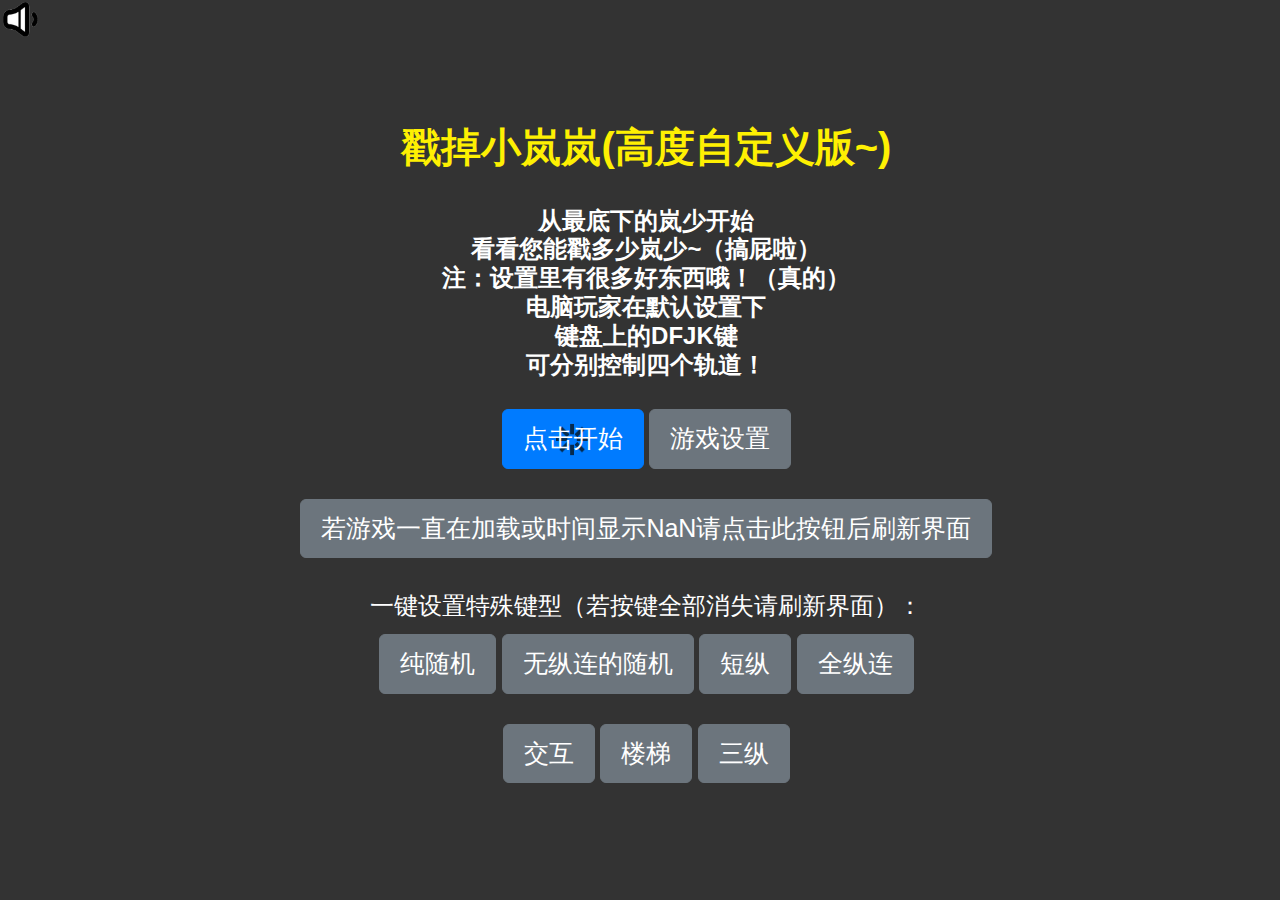
<file: index.html>
<!DOCTYPE html>
<html>

<head>
    <title>戳掉小岚岚</title>
    <meta itemprop="name" content="戳掉小岚岚！" />
    <meta itemprop="description" content="新概念音游" />
    <meta charset="utf-8" />
    <meta name="viewport"
        content="initial-scale=1, user-scalable=no, minimum-scale=1.0, maximum-scale=1.0, width=device-width,target-densitydpi=device-dpi" />
    <link rel="icon" href="favicon.ico" type="image/x-icon" />
    <link rel="shortcut icon" href="favicon.ico" type="image/x-icon" />
    <link rel="stylesheet" href="https://stackpath.bootstrapcdn.com/bootstrap/4.3.1/css/bootstrap.min.css"
        integrity="sha384-ggOyR0iXCbMQv3Xipma34MD+dH/1fQ784/j6cY/iJTQUOhcWr7x9JvoRxT2MZw1T" crossorigin="anonymous">
    <link href="./static/index.css" rel="stylesheet" type="text/css">
    <script src="https://pv.sohu.com/cityjson?ie=utf-8"></script>
    <script src="https://code.createjs.com/1.0.0/createjs.min.js"></script>
    <script src="https://passport.cnblogs.com/scripts/jsencrypt.min.js"></script>
    <script src="./static/index.js"></script>
    <script src="./static/jquery.js"></script>
</head>

<body onLoad="init()" oncontextmenu=self.event.returnValue=false>
    <div id="GameScoreLayer" class="BBOX SHADE bgc1" style="display:none;">
        <div style="padding:5%;margin-top: 200px;background-color: rgba(125, 181, 216, 0.8);">
            <div id="GameScoreLayer-text"></div>
            <div id="GameScoreLayer-score" style="margin:10px 0;">得分</div>
            <div id="GameScoreLayer-bast">最佳</div>
            <div id="now" style="font-size:0.9em;">键型</div>
            <div id="now" style="font-size:0.8em;">电脑端玩家按下R键可一键重开哦~</div>
            <button type="button" class="btn btn-secondary btn-lg" onclick="replayBtn()">重来</button>
            <button type="button" class="btn btn-secondary btn-lg"
                onclick="hideGameScoreLayer();showWelcomeLayer();gameRestart()">返回主页</button>
            <button type="button" class="btn btn-secondary btn-lg"
                onclick="window.location.href='https://github.com/Eafoo/eatcat'">源代码(改版后)</button>
            <button type="button" class="btn btn-secondary btn-lg"
                onclick="window.location.href='https://github.com/arcxingye/EatKano'">源代码(原版)</button>
            <button type="button" class="btn btn-secondary btn-lg"
                onclick="window.location.href='https://space.bilibili.com/470549205'">作者的B站主页</button>
        </div>
    </div>
    </div>
    <div id="welcome" class="SHADE BOX-M">
        <div class="welcome-bg FILL"></div>
        <div class="FILL BOX-M" style="position:absolute;top:0;left:0;right:0;bottom:0;z-index:5;">
            <div style="margin:0 8% 0 9%;">
                <div style="font-size:2.0em; color:#FEF002;" id="tt">戳掉小岚岚(高度自定义版~)</div><br/>
                <div style="font-size: 1.2em; color:#fff; line-height:1.2em;" id="ttt">
                    从最底下的岚少开始<br />
                    看看您能戳多少岚少~（搞屁啦）<br />
                    注：设置里有很多好东西哦！（真的）<br />
                    电脑玩家在默认设置下 <br />
                    键盘上的DFJK键<br />
                    可分别控制四个轨道！<br />
                </div>
                <br />
                <div id="btn_group" style="display: block;">
                    <button type="button" id="ready-btn" class="btn btn-primary loading btn-lg">点击开始</button>
                    <button type="button" class="btn btn-secondary btn-lg" onclick="show_setting()">游戏设置</button>
                    <br /><br />
                    <button type="button" class="btn btn-secondary btn-lg"
                        onclick="foreach()">若游戏一直在加载或时间显示NaN请点击此按钮后刷新界面</button>
                    <br /><br />
                </div>

                <div id="btn_group2" style="display: block;">
                    <h2 style="font-size:1.2em; color:#fff; line-height:1.5em;">一键设置特殊键型（若按键全部消失请刷新界面）：</h2>
                    <button type="button" class="btn btn-secondary btn-lg" onclick="autoset('!')">纯随机</button>
                    <button type="button" class="btn btn-secondary btn-lg" onclick="autoset('@')">无纵连的随机</button>
                    <button type="button" class="btn btn-secondary btn-lg" onclick="autoset('@#')">短纵</button>
                    <button type="button" class="btn btn-secondary btn-lg" onclick="autoset('2')">全纵连</button>
                    <br><br>
                    <button type="button" class="btn btn-secondary btn-lg" onclick="autoset('32')">交互</button>
                    <button type="button" class="btn btn-secondary btn-lg" onclick="autoset('123432')">楼梯</button>
                    <button type="button" class="btn btn-secondary btn-lg" onclick="autoset('@##')">三纵</button>
                </div>
                <div id="setting" style="display: none;">
                    <h3 style="font-size:1.2em; color:#fff; line-height:1.3em;">
                        请在此处输入四个 英文字母 <br />
                        以绑定键盘上对应的四个按键哦（不区分大小写,手机端玩家请忽略按键设置）！<br />
                        电脑默认为DFJK！<br />
                    </h3>
                    <div class="input-group mb-3">
                        <input type="text" id="keyboard" class="form-control" maxlength=4>
                    </div>
                    <h3 style="font-size:1.2em; color:#fff; line-height:1.3em;">
                        请在此处输入您想要设置的时间限制 （单位：秒） <br />
                    </h3>
                    <div class="input-group mb-3">
                        <input type="text" id="timeinput" class="form-control" maxlength=4>
                    </div>
                    <h3 style="font-size:1.2em; color:#fff; line-height:1.3em;">
                        请在此处输入您想要设置的键型 <a href="https://docs.qq.com/doc/DYVNMQ0pEWm12VGpv/" target="_blank">
                            <br>（注意：键型设置有改动，详细说明请点击这里）</a> <br />
                    </h3>
                    <div class="input-group mb-3">
                        <input type="text" id="note" class="form-control" maxlength=99999>
                    </div>
                    <h3 style="font-size:1.2em; color:#fff; line-height:1.3em;">
                        隐藏结算后显示的评语
                    </h3>
                    <input type="checkbox" id="hide" class="form-control">
                    <br>
                    <button type="button" class="btn btn-secondary btn-lg"
                        onclick="show_btn();save_cookie();">完成</button>
                </div>
            </div>
        </div>
    </div>
        <!--音乐播放-->
      <audio
        autoplay="autoplay"
        loop="loop"
        preload="auto"
        src="static/music/0.mp3"
        id="music"
      >
        你的浏览器不支持audio标签
      </audio>
  
     <!--音乐按钮-->
     <a href="javascript:void(0)" class="musicBrn onmusic"></a>
    <script>
          $(".musicBrn").click(function() {
            var music = document.getElementById("music");
            if (music.paused) {
              music.play();
              $(this)
                .removeClass("ofmusic")
                .addClass("onmusic");
            } else {
              music.pause();
              $(this)
                .addClass("ofmusic")
                .removeClass("onmusic");
            }
          });
      </script>
</body>

</html>
</file>
<file: static/index.css>
body {
    font-family: "Helvetica Neue", Helvetica, STHeiTi, sans-serif;
    margin: 0;
    padding: 0;
}

.loading {
    background-image: url("[data-uri]");
    background-repeat: no-repeat;
    background-position: center center;
    background-size: auto 60%;
}

.start_btn{
    display:inline-block;
    margin:0 auto;
    width:8em;
    height:1.7em;
    line-height:1.7em;
    font-size:2.2em;
    color:#fff;
}

.musicBrn {
    position: absolute;
    top: 2px;
    left: 3px;
    display: block;
    background: rgb(238, 233, 233);
    width: 35px;
    height: 35px;
    z-index: 1000;
  }
.onmusic {
    background: url("../static/image/yl.png") no-repeat;
    background-size: 100% 100%;
  }
.ofmusic {
    background: url("../static/image/ylg.png") no-repeat;
    background-size: 100% 100%;
  }

.SHADE {
    top: 0;
    left: 0;
    width: 100%;
    bottom: 0;
    z-index: 11;
}

.BOX-V {
    box-orient: vertical;
    -webkit-box-orient: vertical;
    -moz-box-orient: vertical;
    -ms-flex-direction: column;
}

.BOX-D {
    box-align: end;
    box-pack: center;
    -webkit-box-align: end;
    -webkit-box-pack: center;
    -ms-flex-align: end;
    -ms-flex-pack: center;
}

.BOX-M {
    box-align: center;
    box-pack: center;
    -webkit-box-align: center;
    -webkit-box-pack: center;
    -ms-flex-align: center;
    -ms-flex-pack: center;
}

.BOX-S {
    display: block;
    box-flex: 1;
    -webkit-box-flex: 1;
    -moz-box-flex: 1;
    -ms-flex: 1;
}

.BOX,
.BOX-V,
.BOX-D,
.BOX-M,
.FOOTER {
    display: box;
    display: -webkit-box;
    display: -moz-box;
    display: -ms-flexbox;
}

.BBOX,
.BOX,
.APP-STAGE,
.INSET-STAGE,
.STAGE,
.PAGE-STAGE,
.PAGE,
.PAGE-BOX,
.INSET-PAGE,
.FOOTER {
    box-sizing: border-box;
    -webkit-box-sizing: border-box;
    -moz-box-sizing: border-box;
}



#welcome {
    background-color: rgba(0, 0, 0, .8);
    text-align: center;
    font-weight: bold;
    overflow: hidden;
}

.welcome-bg {
    position: absolute;
    top: 0;
    left: 0;
    right: 0;
    bottom: 0;
    background-size: 100% 100%;
    opacity: .4;
    overflow: hidden;
}

#GameTimeLayer {
    top: 1em;
    left: 0;
    width: 100%;
    text-align: center;
    color: rgb(233, 138, 131);
    font-size: 4em;
    text-shadow: 0 0 3px #fff, 0 0 3px #fff, 0 0 3px #fff;
    overflow: hidden;
}

#GameLayerBG {
    top: 0;
    left: 0;
    right: 0;
    bottom: 0;
    overflow: hidden;
    background: #fff;
}

.GameLayer {
    position: absolute;
    bottom: 0;
    left: 0;
}

.block {
    position: absolute;
    border-top: 1px solid #b8dfe6;
    background-repeat: no-repeat;
    background-position: center;
}

.t1,
.t2,
.t3,
.t4,
.t5 {
    background-size: auto 100%;
    background-image: url(./image/ClickBefore.png);
}

.tt1,
.tt2,
.tt3,
.tt4,
.tt5 {
    background-size: auto 86%;
    background-image: url(./image/AfterClicking.png);
}

.bl {
    border-left: 1px solid #b8dfe6;
}

@-ms-keyframes flash {
    0% {
        opacity: 1;
    }
    50% {
        opacity: 0;
    }
    100% {
        opacity: 1;
    }
}

@-webkit-keyframes flash {
    0% {
        opacity: 1;
    }
    50% {
        opacity: 0;
    }
    100% {
        opacity: 1;
    }
}

.flash {
    -webkit-animation: flash .2s 3;
    animation: flash .2s 3;
}

.bad {
    background-color: rgb(211, 91, 91);
    -webkit-animation: flash .2s 3;
    animation: flash .2s 3;
}

* {
    -webkit-tap-highlight-color: rgba(0, 0, 0, 0);
    -ms-tap-highlight-color: rgba(0, 0, 0, 0);
    -ms-user-select: none;
}

#GameScoreLayer {
    padding-top: 2em;
    font-size: 2em;
    font-weight: bold;
    color: #251c1c;
    text-align: center;
    overflow: hidden;
}

.share-icon {
    width: 1.7em;
    background-repeat: no-repeat;
    background-size: auto 100%;
}



#GameScoreLayer-btn .btn,
#GameScoreLayer-share .btn {
    text-align: center;
    font-size: 1.1em;
    color: rgba(0, 0, 0, 0.3);
    height: 2em;
    line-height: 2em;
}

.btn:active {
    opacity: 0.2;
}

#landscape {
    display: none;
}

#gameBody {
    position: relative;
    width: 640px;
    margin: 0 auto;
}

#share-wx {
    background: rgba(0, 0, 0, 0.8);
    position: absolute;
    top: 0px;
    left: 0px;
    width: 100%;
    z-index: 10000;
    display: none;
}
</file>
